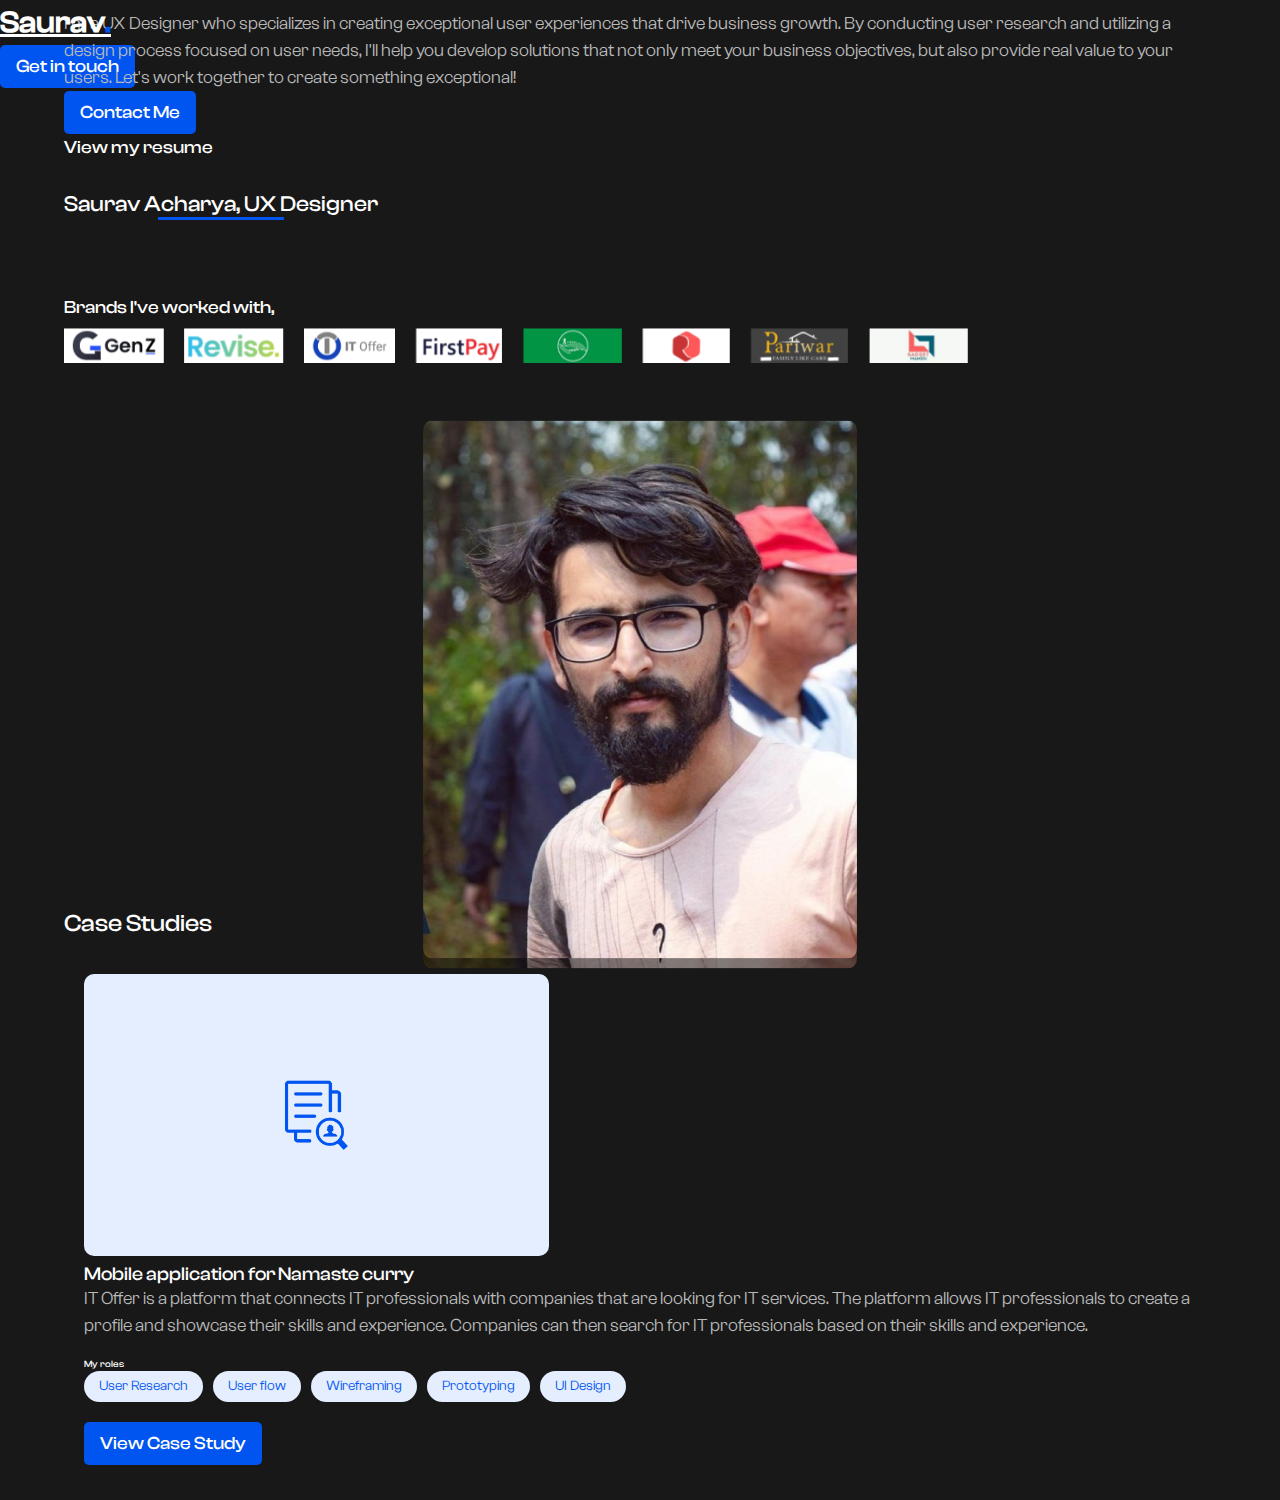
<file: index.html>
<!DOCTYPE html>
<html lang="en">
  <head>
    <meta charset="UTF-8" />
    <meta http-equiv="X-UA-Compatible" content="IE=edge" />
    <meta name="viewport" content="width=device-width, initial-scale=1.0" />
    <title>Saurav.</title>
    <link
      rel="stylesheet"
      href="https://cdn.jsdelivr.net/npm/bootstrap@5.2.3/dist/css/bootstrap.min.css"
      integrity="sha384-rbsA2VBKQhggwzxH7pPCaAqO46MgnOM80zW1RWuH61DGLwZJEdK2Kadq2F9CUG65"
      crossorigin="anonymous"
    />
    <link
      rel="stylesheet"
      href="https://cdn.jsdelivr.net/npm/bootstrap-icons@1.10.2/font/bootstrap-icons.css"
      integrity="sha384-b6lVK+yci+bfDmaY1u0zE8YYJt0TZxLEAFyYSLHId4xoVvsrQu3INevFKo+Xir8e"
      crossorigin="anonymous"
    />
    <link
      rel="stylesheet"
      href="https://cdnjs.cloudflare.com/ajax/libs/font-awesome/5.9.0/css/all.min.css"
      integrity="sha512-q3eWabyZPc1XTCmF+8/LuE1ozpg5xxn7iO89yfSOd5/oKvyqLngoNGsx8jq92Y8eXJ/IRxQbEC+FGSYxtk2oiw=="
      crossorigin="anonymous"
      referrerpolicy="no-referrer"
    />
    <link rel="stylesheet" href="./css/style.css" />
  </head>

  <body>
    <div class="site-content">
      <header>
        <nav class="navbar navbar-expand-lg bg-body-tertiary py-4">
          <div class="container">
            <a class="navbar-brand" href="#">Saurav</a>
            <div class="ctn-btn">
              <a href="mailto:sacharavya@gmail.com">Get in touch</a>
            </div>
          </div>
        </nav>
      </header>
      <div class="hero">
        <div class="container">
          <section class="hero-sec">
            <div class="row">
              <div class="col-md-6">
                <div class="hero-text">
                  <h2>
                    Designing Exceptional User Experiences That Deliver Results
                  </h2>
                  <p>
                    I'm a UX Designer who specializes in creating exceptional
                    user experiences that drive business growth. By conducting
                    user research and utilizing a design process focused on user
                    needs, I'll help you develop solutions that not only meet
                    your business objectives, but also provide real value to
                    your users. Let's work together to create something
                    exceptional!
                  </p>
                  <div class="row">
                    <div class="col-lg-6">
                      <div class="ctn-btn">
                        <a href="mailto:sacharavya@gmail.com">
                          Contact Me
                        </a>
                      </div>
                    </div>
                    <div class="col-lg-6">
                      <div class="btn btn-link">
                        <a href="https://docs.google.com/document/d/1BFXP2TQk3fjghgwsOXglWCPLoQI4rRVzylLLu5ALsK8/edit?usp=sharing" target="_blank">View my resume</a>
                      </div>
                    </div>
                    
                  </div>
                  <div class="portfolio">
                    <h1><span>Saurav Acharya, UX Designer</span></h1>
                  <div class="social-links">
                    <ul>
                      <li>
                        <a href="https://www.linkedin.com/in/sacharavya/" target="_blank">
                          <i class="fab fa-linkedin-in"></i>
                        </a>
                      </li>
                      <li>
                        <a href="https://twitter.com/sacharavya" target="_blank">
                          <i class="fab fa-twitter"></i>
                        </a>
                      </li>
                      <li>
                        <a href="https://dribbble.com/sacharavya" target="_blank">
                          <i class="fab fa-dribbble"></i>
                        </a>
                      </li>
                      <li>
                        <a href="https://www.behance.net/sacharavya" target="_blank">
                          <i class="fab fa-behance"></i>
                        </a>
                      </li>
                      <li>
                        <a href="https://medium.com/@sacharavya" target="_blank">
                          <i class="bi bi-medium"></i>
                        </a>
                      </li>
                      <li>
                        <a href="https://github.com/sacharavya" target="_blank">
                          <i class="bi bi-github"></i>
                        </a>
                      </li>
                    </ul>
                  </div>
                  </div>
                </div>
                <div class="hero-brand">
                  <h4>Brands I've worked with,</h4>
                  <div class="brand-img">
                    <ul>
                      <li>
                        <img
                          class="img-fluid custom-tooltip"
                          src="images/genz.png"
                          alt="Gen-Z"
                          data-bs-toggle="tooltip" 
                          data-bs-placement="top"
                          data-bs-title="Gen-Z Technologies"
                        />
                      </li>
                      <li>
                        <img
                          class="img-fluid"
                          src="images/revise.png"
                          alt="Revise"
                          data-bs-toggle="tooltip" 
                          data-bs-placement="top"
                          data-bs-title="Revise"
                        />
                      </li>
                      <li>
                        <img
                          class="img-fluid"
                          src="images/itoffer.png"
                          alt="IT Offer"
                          data-bs-toggle="tooltip" 
                          data-bs-placement="top"
                          data-bs-title="IT Offer"
                        />
                      </li>
                      <li>
                        <img
                          class="img-fluid"
                          src="images/firstpay.png"
                          alt="First Pay"
                          data-bs-toggle="tooltip" 
                          data-bs-placement="top"
                          data-bs-title="First Pay Technologies"
                        />
                      </li>
                      <li>
                        <img
                          class="img-fluid"
                          src="images/freelancer 1.png"
                          alt="Freelancer"
                          data-bs-toggle="tooltip" 
                          data-bs-placement="top"
                          data-bs-title="Freelancer Company"
                        />
                      </li>
                      <li>
                        <img
                          class="img-fluid"
                          src="images/remedy.png"
                          alt="Remedy Group"
                          data-bs-toggle="tooltip" 
                          data-bs-placement="top"
                          data-bs-title="Remedy Group"
                        />
                      </li>
                      <li>
                        <img
                          class="img-fluid"
                          src="images/pariwar.png"
                          alt="Pariwar"
                          data-bs-toggle="tooltip" 
                          data-bs-placement="top"
                          data-bs-title="Pariwar"
                        />
                      </li>
                      <li>
                        <img
                          class="img-fluid"
                          src="images/gadgetmandu.png"
                          alt="Gadgetmandu"
                          data-bs-toggle="tooltip"
                          data-bs-placement="top"
                          data-bs-title="Gadgetmandu"
                        />
                      </li>
                    </ul>
                  </div>
                </div>
              </div>
              <div class="col-md-6">
                <div class="hero-img">
                  <div class="front-img">
                    <img
                    class="img-fluid rotate-reverse"
                    src="images/hero-1.png"
                    alt="Hero Image"
                  />
                  </div>
                  <div class="bg-image rotate">
                    <img
                      class="img-fluid"
                      src="images/hero-2.png"
                      alt="Hero Image"
                    />
                  </div>
                </div>
            </div>
          </section>
        </div>
      </div>
      <div class="case-studies">
        <div class="container">
          <section class="case-sec">
            <h2>Case Studies</h2>
            <div class="case-list">
              <div class="case-study">
               <div class="row">
                <div class="col-lg-4">
                  <div class="case-img">
                    <img
                      class="img-fluid"
                      src="images/casestudy.png"
                      alt="IT Offer"
                    />
                  </div>
                </div>
                <div class="col-lg-8">
                  <div class="case-text">
                    <h3>Mobile application for Namaste curry</h3>
                    <p>
                      IT Offer is a platform that connects IT professionals with
                      companies that are looking for IT services. The platform
                      allows IT professionals to create a profile and showcase
                      their skills and experience. Companies can then search for
                      IT professionals based on their skills and experience.
                    </p>
                    <div class="roles">
                      <h6> My roles</h6>
                      <ul>
                        <li>User Research</li>
                        <li>User flow</li>
                        <li>Wireframing</li>
                        <li>Prototyping</li>
                        <li>UI Design</li>
                    </div>
                    <div class="ctn-btn">
                      <a href="casestudy.html" target="_blank">View Case Study</a>
                    </div>
                  </div>
                </div>
               </div>
              </div>
            </div>
          </section>
        </div>
      </div>
    </div>
<script src="https://cdn.jsdelivr.net/npm/bootstrap@5.2.3/dist/js/bootstrap.bundle.min.js"></script>
<script>
  var tooltipTriggerList = [].slice.call(document.querySelectorAll('[data-bs-toggle="tooltip"]'))
  var tooltipList = tooltipTriggerList.map(function (tooltipTriggerEl) {
    return new bootstrap.Tooltip(tooltipTriggerEl)
  })
  </script>
  </body>
  
</html>
</file>
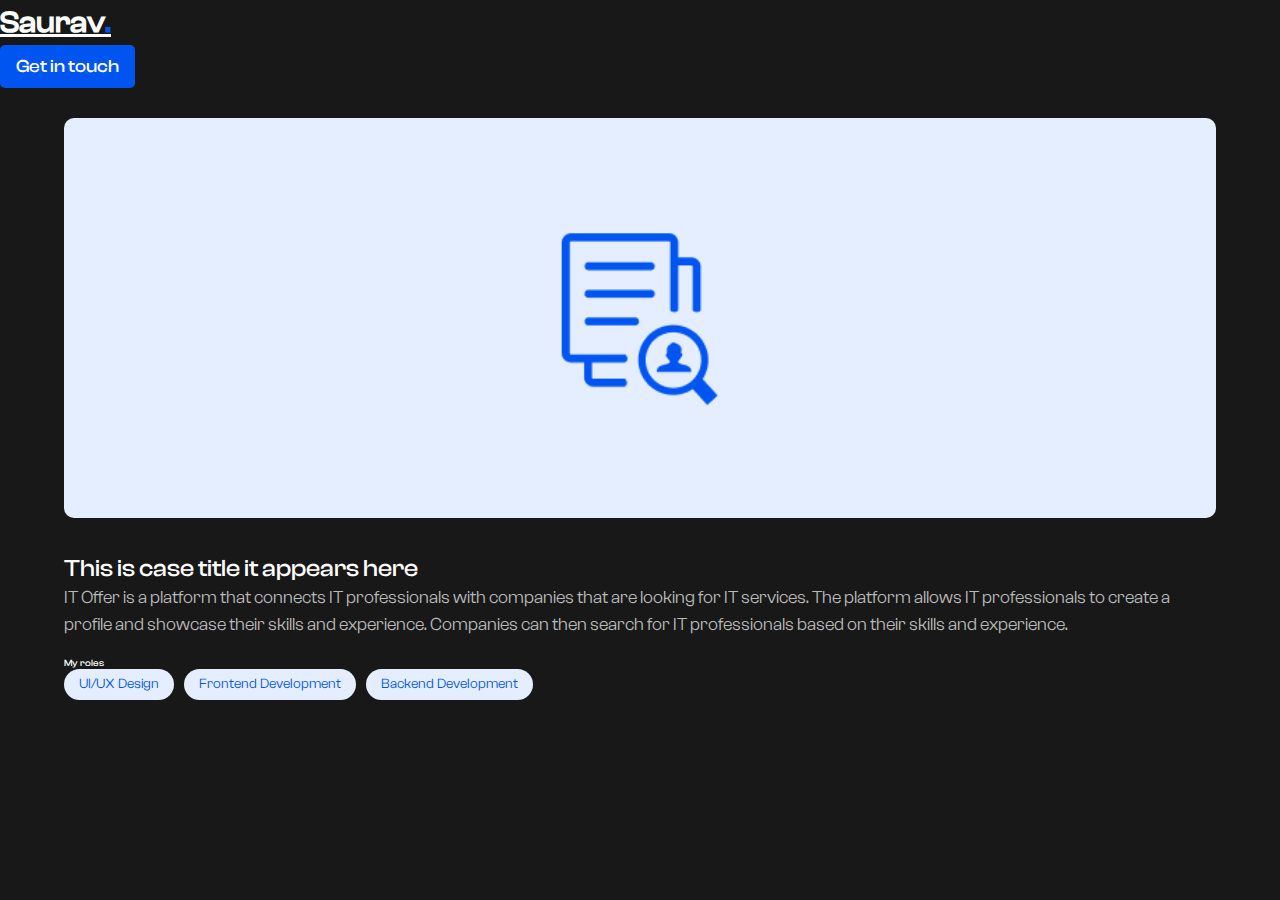
<file: casestudy.html>
<!DOCTYPE html>
<html lang="en">
<head>
    <meta charset="UTF-8">
    <meta http-equiv="X-UA-Compatible" content="IE=edge">
    <meta name="viewport" content="width=device-width, initial-scale=1.0">
    <title>Case study</title>
    <link
      rel="stylesheet"
      href="https://cdn.jsdelivr.net/npm/bootstrap@5.2.3/dist/css/bootstrap.min.css"
      integrity="sha384-rbsA2VBKQhggwzxH7pPCaAqO46MgnOM80zW1RWuH61DGLwZJEdK2Kadq2F9CUG65"
      crossorigin="anonymous"
    />
    <link
      rel="stylesheet"
      href="https://cdn.jsdelivr.net/npm/bootstrap-icons@1.10.2/font/bootstrap-icons.css"
      integrity="sha384-b6lVK+yci+bfDmaY1u0zE8YYJt0TZxLEAFyYSLHId4xoVvsrQu3INevFKo+Xir8e"
      crossorigin="anonymous"
    />
    <link
      rel="stylesheet"
      href="https://cdnjs.cloudflare.com/ajax/libs/font-awesome/5.9.0/css/all.min.css"
      integrity="sha512-q3eWabyZPc1XTCmF+8/LuE1ozpg5xxn7iO89yfSOd5/oKvyqLngoNGsx8jq92Y8eXJ/IRxQbEC+FGSYxtk2oiw=="
      crossorigin="anonymous"
      referrerpolicy="no-referrer"
    />
    <link rel="stylesheet" href="./css/style.css" />
</head>
<body>
    <div class="site-content">
        <header>
            <nav class="navbar navbar-expand-lg bg-body-tertiary py-4">
              <div class="container">
                <a class="navbar-brand" href="/index.html">Saurav</a>
                <div class="ctn-btn">
                  <a href="mailto:sacharavya@gmail.com">Get in touch</a>
                </div>
              </div>
            </nav>
          </header>
          <div class="case-study-sec">
            <div class="container">
                <div class="case-sec">
                    <section class="case-header">
                        <div class="case-ft-img">
                            <img src="images/casestudy.png" alt="Featured" >
                        </div>
                        <div class="case-title">
                            <h2>This is case title it appears here</h2>
                        </div>
                    </section>
                        <div class="case-intro">
                            <p>IT Offer is a platform that connects IT professionals with
                                companies that are looking for IT services. The platform
                                allows IT professionals to create a profile and showcase
                                their skills and experience. Companies can then search for
                                IT professionals based on their skills and experience.</p>
                        </div>
                        <div class="roles">
                            <h6> My roles</h6>
                            <ul>
                              <li>UI/UX Design</li>
                              <li>Frontend Development</li>
                              <li>Backend Development</li>
                          </div>
                        </div>

                </div>
            </div>
          </div>
    </div>
</body>
</html>
</file>
<file: css/style.css>
/* @import url(../fonts/ClashDisplay-Medium.otf);
@import url(../fonts/ClashGrotesk-Regular.otf); */


@font-face {
    font-family: 'Clash Display';
    src: url("../fonts/ClashDisplay-Medium.otf") format("opentype");
}

@font-face {
    font-family: 'Clash Grotesk';
    src: url("../fonts/ClashGrotesk-Regular.otf") format("opentype");
}

:root {
    --primary: #0055F1;
    --white: #ffffff;
    --black: #181818;
    --grey: #B9B9B9;
    --light-blue: #699BF7;
    --blue-bg: #E5EEFE;
    --primary-font: "Clash Display";
    --secondary-font: "Clash Grotesk";
    --linear-bg: linear-gradient(135deg, #60CAFC 0%, #2F65FF 33.33%, #A56CFF 66.67%, #5D2EFF 100%);
    --linear-primary: linear-gradient(90deg, #60CAFC 0%, #59BCFD 100%);
    --linear-primary-second: linear-gradient(90deg, #54B1FD 0%, #4CA1FD 100%);
    --linear-primary-third: linear-gradient(90deg, #438FFE 0%, #3D82FE 100%);
    --linear-primary-fourth: linear-gradient(90deg, #3776FE 0%, #3067FF 100%);
    --linear-primary-fifth: linear-gradient(90deg, #5EC4FD 0%, #346FFF 100%);
  }

  *{
    margin: 0;
    padding: 0;
}

a{
    display: inline-block
}

p{
    font-size: 18px;
    font-weight: 400;
    font-family: var(--secondary-font);
    color: var(--grey);
}

/* Path: css/style.css */
body {
    font-family: var(--secondary-font);
    font-size: 16px;
    font-weight: 400;
    line-height: 1.5;
    color: #000;
    background-color:var(--black);
}

/* Path: css/style.css */
h1, h2, h3, h4, h5, h6 {
    font-family: var(--primary-font);
    font-weight: 400;
    line-height: 1.2;
    color: var(--white);
}
.site-content .hero{
    height: calc(100vh - 103px);
    display: flex;
    align-items: center;
    justify-content: center;

}
.navbar-brand{
    font-family: var(--primary-font);
    font-size: 30px;
    font-weight: 600;
    color: var(--white) !important;
    position: relative;
}
.navbar-brand::after{
    content:".";
    color: var(--primary);
}

.ctn-btn a{
    font-family: var(--primary-font);
    font-size: 18px;
    font-weight: 500;
    color: var(--white);
    background: var(--primary) !important;
    text-decoration: none;
    padding: 8px 16px 8px 16px;
    border-radius: 5px;
    transition: 0.4s;
}

.ctn-btn a:hover{
   transform: scale(1.1);
   transition: 0.4s;
}

.hero-sec{
    max-width: 90%;
    margin: 0 auto;
}

.hero-sec .row{
    align-items: center;
}

.hero-text h2{
    font-size: 32px;
    margin-bottom: 25px;
}
.hero-text a{
    text-decoration: none;
    color: var(--white);
}
.hero-text a span{
    background-color: var(--primary);
    padding: 10px 20px 10px 20px;
    border-radius: 5px;
}
.hero-text .row{
  max-width: 400px;
}

.hero-text .row .btn a{
  font-family: var(--primary-font);
font-size: 18px;
font-weight: 500;
transition: 0.4s;

}
.hero-text .row .btn a:hover{
  text-decoration: underline;
  transition: 0.4s;
}
.hero-text .portfolio{
    margin-bottom: 25px;
}
.hero-text h1 span{
    position: relative;
    font-size: 22px;
    display: inline-block;
    margin: 30px auto;
}
.hero-text h1 span::after{
    content:"";
    position: absolute;
    width: 40%;
    left: 0;
    right: 0;
    bottom: -2px;
    margin: 0 auto;
    border-bottom: 3px solid var(--primary);
}

.social-links ul{
    padding: 0;
}
.social-links li{
    display: inline-block
}

.social-links li a{
    color: var(--light-blue);
    font-size: 24px;
    margin: 0 10px;
    transition: 0.4s;
}

.social-links li a:hover{
    color: var(--primary);
    transform: scale(1.3);
   transition: 0.4s;
}

.hero-brand h4{
    font-size: 18px;
    font-weight: 400;
}

.brand-img ul{
    display: flex;
    flex-wrap: wrap;
    padding-left: 0;
    align-items: center;
}

.brand-img ul li{
    padding: 10px 20px 10px 0;
    list-style: none;
}

.brand-img ul li img{
    max-width: 100px;
    max-height: 35px;
    object-fit: contain;
    transition: 0.4s;
}

.brand-img ul li img:hover{
    transform: scale(1.2);
   transition: 0.4s;
}

.tooltip {
    --bs-tooltip-bg: var(--primary);
  }

  .hero-img {
    position: relative;
    padding: 50px;
    text-align: center;
  }
.hero-img .front-img img,
.hero-img .bg-image img{
    border-radius: 10px;
}
  .hero-img .front-img{
    position: absolute;
    left: 0;
    right: 0;
    bottom: 0;
    top: 40px;
    z-index: 222;

  }
.hero-img .front-img img{
    max-width: 83%;
    max-height: 100%;
}

  .rotate {
    -webkit-animation: rotate 10s normal linear infinite;
    animation: rotate 10s normal linear infinite;
  }
  
  @keyframes rotate {
    0% {
      -webkit-transform: rotate3d(0, 0, 1, 5deg);
      transform: rotate3d(0, 0, 1, 5deg);
    }
    50% {
      -webkit-transform: rotate3d(0, 0, 1, -5deg);
      transform: rotate3d(0, 0, 1, -5deg);
    }
    100% {
      -webkit-transform: rotate3d(0, 0, 1, 5deg);
      transform: rotate3d(0, 0, 1, 5deg);
    }
  }

  .rotate-reverse{
    -webkit-animation: rotate-reverse 10s normal linear infinite;
    animation: rotate-reverse 10s normal linear infinite;
  }

  @keyframes rotate-reverse{
    0% {
      -webkit-transform: rotate3d(0, 0, 1, -5deg);
      transform: rotate3d(0, 0, 1, -5deg);
    }
    50% {
      -webkit-transform: rotate3d(0, 0, 1, 5deg);
      transform: rotate3d(0, 0, 1, 5deg);
    }
    100% {
      -webkit-transform: rotate3d(0, 0, 1, -5deg);
      transform: rotate3d(0, 0, 1, -5deg);
    }
  }
  

  @media (max-width: 991px) {
    .site-content .hero{
        height: auto;
        display: block;
    }
    .container{
        max-width: 95%;
    }
    .hero .row{
        flex-direction: column-reverse;
    }
    .hero .row .col-md-6{
            width:auto;
        }
    .hero-img{
        padding:25px 0;
    }
    .hero-img .front-img{
        position: static;
    }
    .hero-img .bg-image{
        display:none;
    }
  }

  @media (max-width: 280px) {
   h2{
         font-size: 20px !important;
   }
    .navbar-brand{
        font-size: 20px;
    }
    .ctn-btn a{
        font-size: 14px;
    }
    p{
        font-size: 14px;
    }
    .portfolio h1 span{
        font-size: 15px !important;
    }
    .social-links ul li a i{
        font-size: 18px;
    }
    .hero-brand .brand-img img{
        max-height: 30px;
    }
  }

  @media (max-width: 414px){
    h2{
        font-size: 24px !important;
  }
   .navbar-brand{
       font-size: 22px;
   }
   .ctn-btn a{
       font-size: 16px;
   }
   p{
       font-size: 16px;
   }
   .portfolio h1 span{
       font-size: 15px !important;
   }
  }
  
  .case-studies{
    margin-top: 25px;
  }
  .case-study{
    /* background-color: #303030; */
    padding: 20px;
    border-radius: 10px;
    margin: 15px 0px;
  }

  .case-study .row{
    align-items: center;
  }

  .case-img img{
    max-width: 100%;
    height: 282px;
    object-fit: cover;
    border-radius: 10px;
  }

  .case-text .roles{
    font-size: 14px;
    color: var(--white);
    margin: 20px auto;
  }

  .case-text .roles ul{
    display: flex;
    flex-wrap: wrap;
    padding-left: 0;
    align-items: center;
  }

  .case-text .roles ul li{
    padding: 10px 20px 10px 0;
    list-style: none;
    background-color: var(--blue-bg);
    color: var(--primary);
    margin-right: 10px;
    border-radius: 25px;
    padding: 5px 15px;
    transition: 0.4s;
  }

    /* .case-text .roles ul li:hover{
        background-color: var(--primary);
        color: var(--white);
        transition: 0.4s;
    } */


    .case-studies{
      margin-top: 25px;
    }
    .case-study{
      /* background-color: #303030; */
      padding: 20px;
      border-radius: 10px;
      margin: 15px 0px;
    }
  
    .case-study .row{
      align-items: center;
    }
  
    .case-img img{
      max-width: 100%;
      height: 282px;
      object-fit: cover;
      border-radius: 10px;
    }
  
    .case-text .roles,
    .case-sec .roles{
      font-size: 14px;
      color: var(--white);
      margin: 20px auto;
    }
  
    .case-text .roles ul,
    .case-sec .roles ul{
      display: flex;
      flex-wrap: wrap;
      padding-left: 0;
      align-items: center;
    }
  
    .case-text .roles ul li,
    .case-sec .roles ul li{
      padding: 10px 20px 10px 0;
      list-style: none;
      background-color: var(--blue-bg);
      color: var(--primary);
      margin-right: 10px;
      border-radius: 25px;
      padding: 5px 15px;
      transition: 0.4s;
    }
  
      /* .case-text .roles ul li:hover{
          background-color: var(--primary);
          color: var(--white);
          transition: 0.4s;
      } */
      .case-ft-img{
        margin: 30px 0;
      }
    .case-ft-img img{
      width: 100%;
  height: 400px;
  object-fit: cover;
  border-radius: 10px;
  
    }
  
    .case-sec{
      max-width: 90%;
      margin: 0 auto;
    }
</file>
